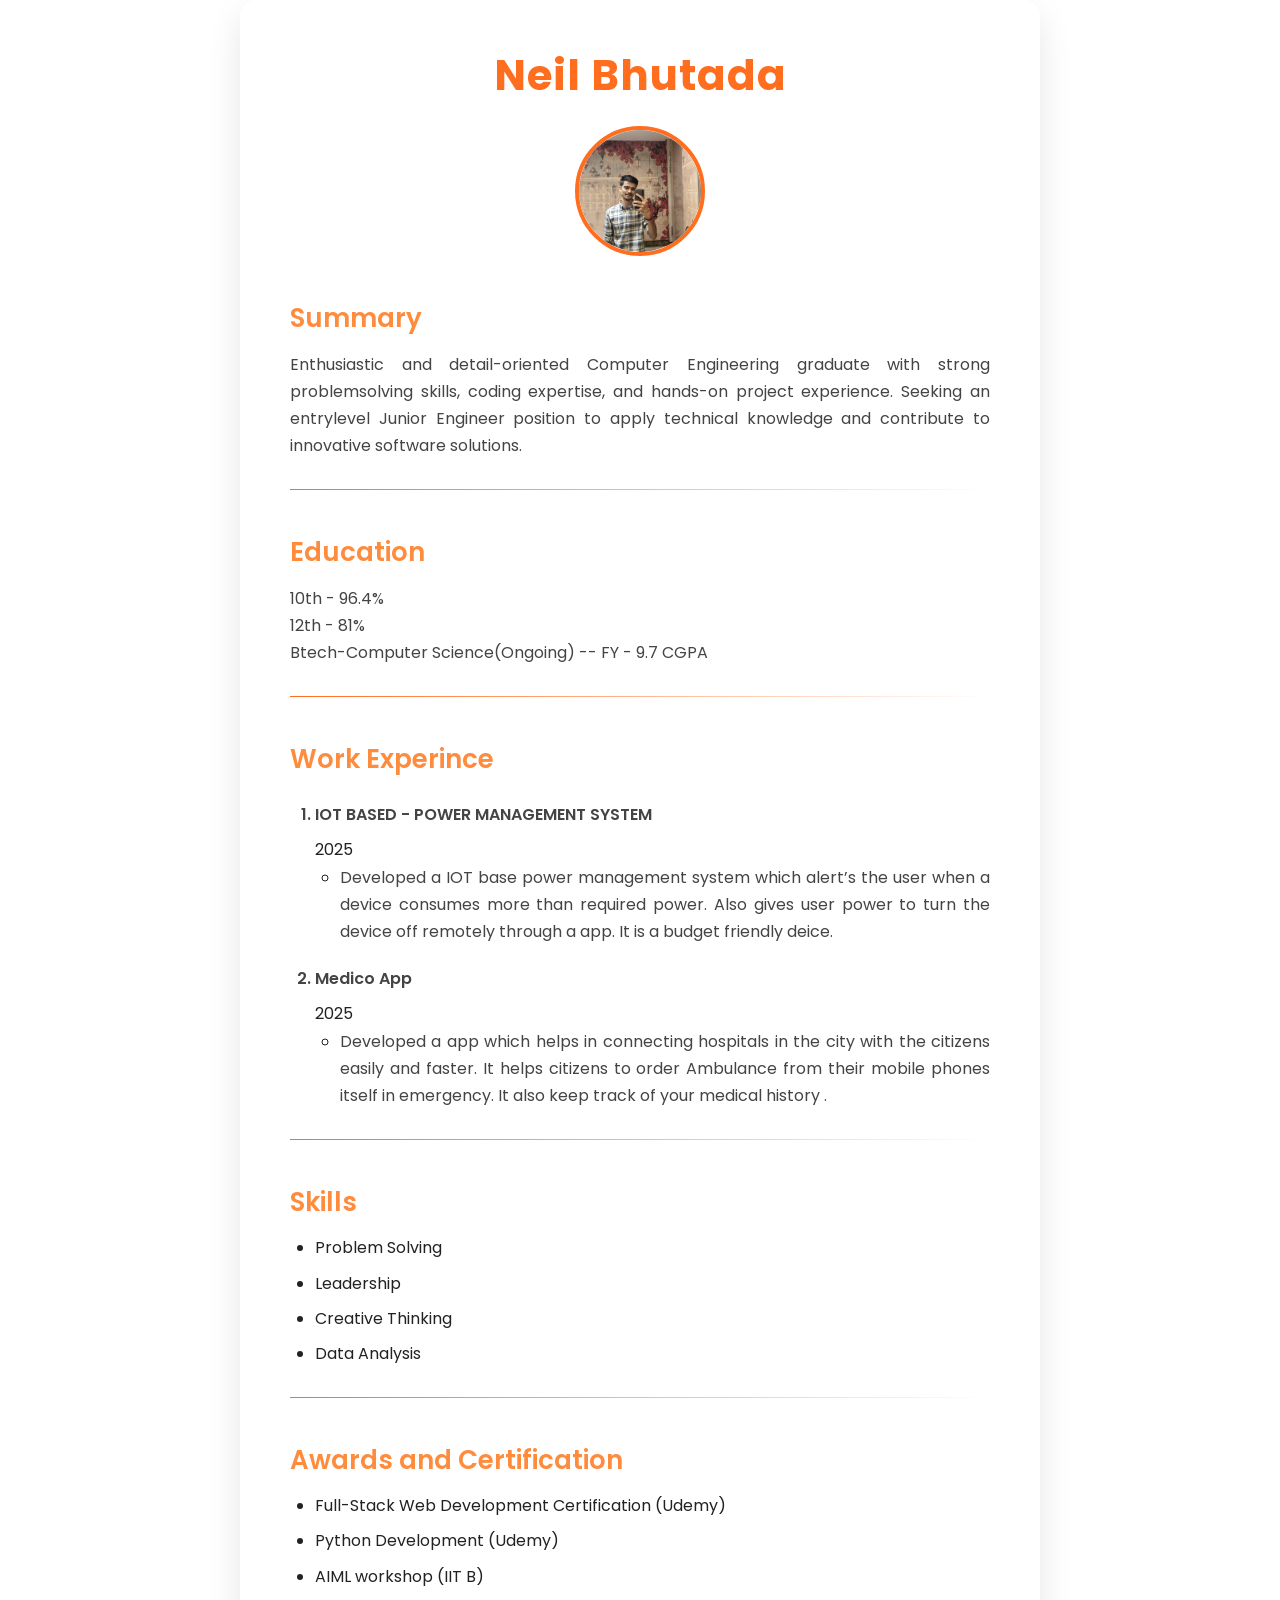
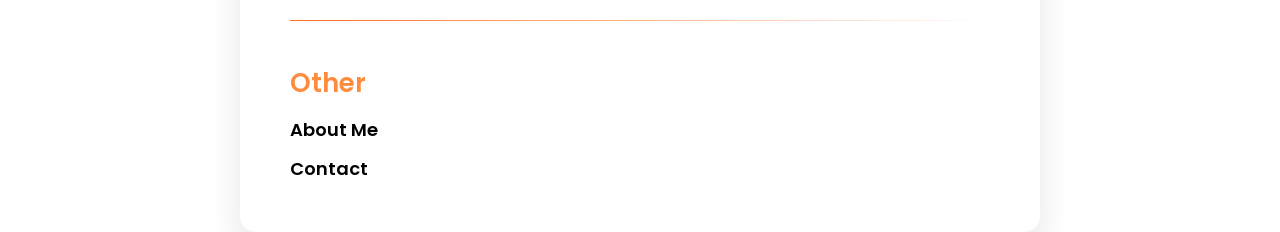
<file: index.html>
<!DOCTYPE html>
<html lang="en">
<head>
    <meta charset="UTF-8">
    <meta name="viewport" content="width=device-width, initial-scale=1.0">
    <title>My Resume</title>
    <link rel="stylesheet" href="style.css">
    <link rel="preconnect" href="https://fonts.googleapis.com">
<link rel="preconnect" href="https://fonts.gstatic.com" crossorigin>
<link href="https://fonts.googleapis.com/css2?family=Caveat:wght@400..700&family=Libre+Baskerville:ital,wght@0,400;0,700;1,400&family=Momo+Signature&family=Oswald:wght@200..700&family=Poppins:ital,wght@0,100;0,200;0,300;0,400;0,500;0,600;0,700;0,800;0,900;1,100;1,200;1,300;1,400;1,500;1,600;1,700;1,800;1,900&family=Roboto+Condensed:ital,wght@0,100..900;1,100..900&display=swap" rel="stylesheet">
</head>
<body>
    <h1>Neil Bhutada</h1>
    <img src="./neil.jpeg" height="100" alt="Photo of neil bhutada" />
    <h2 class="sub-title">Summary</h2>
    <p class="main">Enthusiastic and detail-oriented Computer Engineering graduate with strong problemsolving skills, coding expertise, and hands-on project experience. Seeking an entrylevel Junior Engineer position to apply technical knowledge and contribute to innovative software solutions.
</p>
    <hr />
    <H2 class="sub-title">Education</H2>
    <p class="main">10th - 96.4%<br />
        12th - 81%<br />
        Btech-Computer Science(Ongoing) -- FY - 9.7 CGPA
    </p>
    <hr/>
    <h2 class="sub-title">Work Experince</h2>
    <ol>
        <h3><li>IOT BASED - POWER MANAGEMENT SYSTEM</li></h3>
        <p>2025</p>
        <ul>
            <li><p class="main">Developed a IOT base power management system which alert’s the user when a device consumes more than required power. Also gives user power to turn the device off remotely through a app. It is a budget friendly deice. 

            </p></li>
        </ul>
        <h3><li>Medico App</li></h3>
        <p>2025</p>
        <ul>
            <li><p class="main">Developed a app which helps in connecting hospitals in the city with the citizens easily and faster. It helps citizens to order Ambulance from their mobile phones itself in emergency. It also keep track of your medical history .

            </p></li>
        </ul>

    </ol>
    <hr />
    <h2 class="sub-title">Skills</h2>
    <ul>
        <li>Problem Solving</li>
        <li>Leadership</li>
        <li>Creative Thinking</li>
        <li>Data Analysis</li>
        
    </ul>
    <hr />
    <h2 class="sub-title">Awards and Certification</h2>
    <ul>
        <li>Full-Stack Web Development Certification (Udemy)
</li>
        <li>Python Development (Udemy)</li>
        <li>AIML workshop (IIT B)</li>
    </ul>

    <hr />
    <h2 class="sub-title">Other</h2>
    <div>
        <a href="./about.html"><style>
            a{
                color: black;
            }
        </style>About Me</a><br />
        <a href="./contact.html">Contact</a>
    
    </div>
    
</body>
</html>
</file>
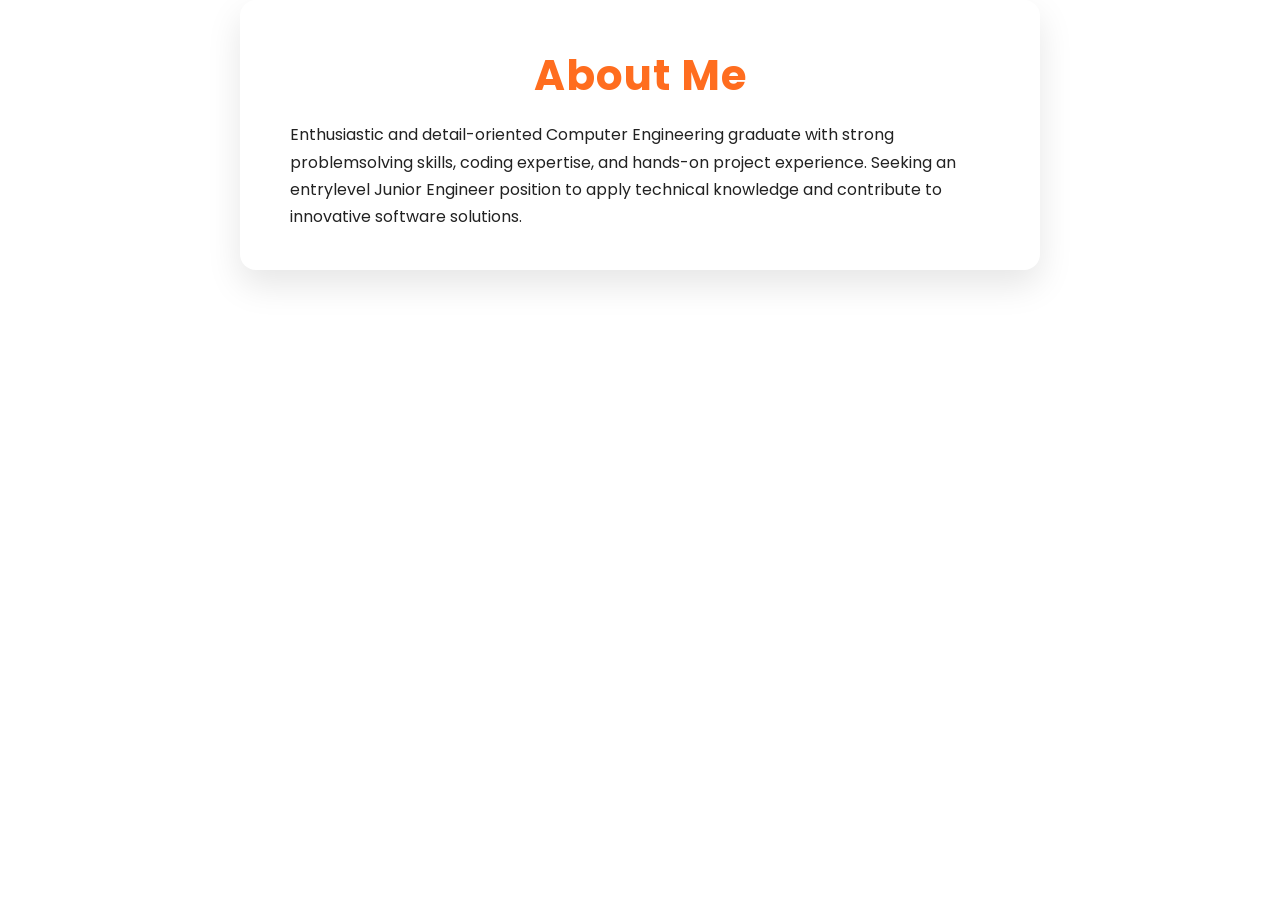
<file: about.html>
<!DOCTYPE html>
<html lang="en">
<head>
    <meta charset="UTF-8">
    <meta name="viewport" content="width=device-width, initial-scale=1.0">
    <title>Document</title>
    <link rel="stylesheet" href="style.css">
    <link rel="preconnect" href="https://fonts.googleapis.com">
<link rel="preconnect" href="https://fonts.gstatic.com" crossorigin>
<link href="https://fonts.googleapis.com/css2?family=Caveat:wght@400..700&family=Libre+Baskerville:ital,wght@0,400;0,700;1,400&family=Momo+Signature&family=Oswald:wght@200..700&family=Poppins:ital,wght@0,100;0,200;0,300;0,400;0,500;0,600;0,700;0,800;0,900;1,100;1,200;1,300;1,400;1,500;1,600;1,700;1,800;1,900&family=Roboto+Condensed:ital,wght@0,100..900;1,100..900&display=swap" rel="stylesheet">
</head>
<body>
    <h1>About Me</h1>
<p>Enthusiastic and detail-oriented Computer Engineering graduate with strong problemsolving skills, coding expertise, and hands-on project experience. Seeking an entrylevel Junior Engineer position to apply technical knowledge and contribute to innovative software solutions.
</p>

</body>
</html>
</file>
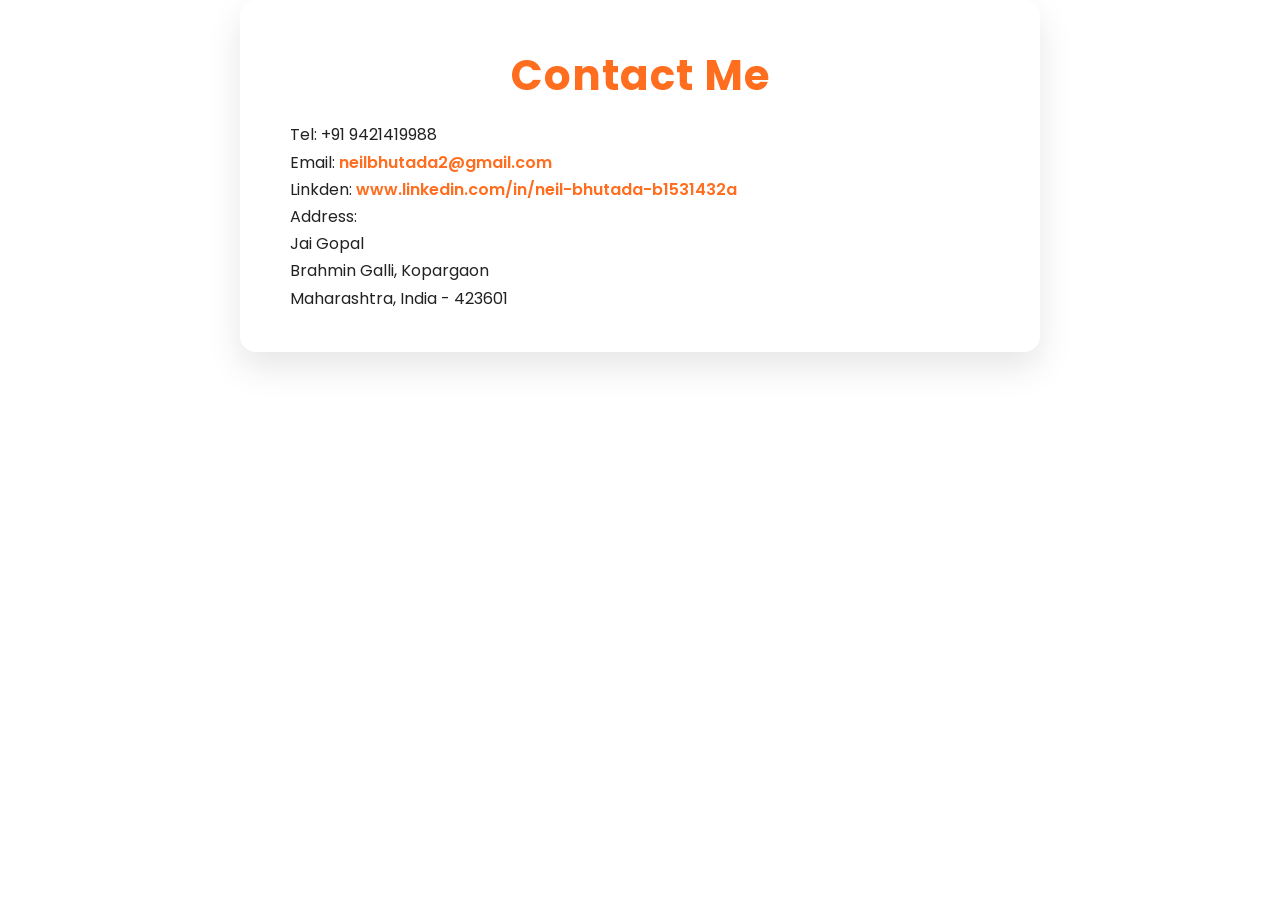
<file: contact.html>
<!DOCTYPE html>
<html lang="en">
<head>
  <meta charset="UTF-8">
  <meta name="viewport" content="width=device-width, initial-scale=1.0">
  <title>Contact</title>
  <link rel="stylesheet" href="style.css">
    <link rel="preconnect" href="https://fonts.googleapis.com">
<link rel="preconnect" href="https://fonts.gstatic.com" crossorigin>
<link href="https://fonts.googleapis.com/css2?family=Caveat:wght@400..700&family=Libre+Baskerville:ital,wght@0,400;0,700;1,400&family=Momo+Signature&family=Oswald:wght@200..700&family=Poppins:ital,wght@0,100;0,200;0,300;0,400;0,500;0,600;0,700;0,800;0,900;1,100;1,200;1,300;1,400;1,500;1,600;1,700;1,800;1,900&family=Roboto+Condensed:ital,wght@0,100..900;1,100..900&display=swap" rel="stylesheet">
</head>
<body>
<h1>Contact Me</h1>
<p>Tel: +91 9421419988</p>
<p>Email: <a href="neilbhutada2@gmail.com">neilbhutada2@gmail.com</a></p>
<p>Linkden: <a href="www.linkedin.com/in/neil-bhutada-b1531432a">www.linkedin.com/in/neil-bhutada-b1531432a</a>
</p>
<p>Address:</p>
<p>
  Jai Gopal<br />
  Brahmin Galli, Kopargaon<br />
  Maharashtra, India - 423601<br />
</p>
  
</body>
</html>
</file>
<file: style.css>
/* h1{
    text-align: center;
    background-color: #8FABD4;
    font-family: "Oswald", sans-serif;
    font-optical-sizing: auto;
    font-weight: 500;
    font-style: normal;
    
}
html{
    background-color: #EFECE3;
}
img{
    margin-left: 47%;
    border: 2px solid #4A70A9;
  
  display: block; 
  margin-left: auto; 
  margin-right: auto; 

    
}

.sub-title{
    text-align: center;
    background-color: #4A70A9;
    font-family: "Roboto Condensed", sans-serif;
  font-optical-sizing: auto;
  font-weight: 400;
  font-style: normal;
    font-weight: 500;
    font-style: normal;

}
p{
    font-family: "Libre Baskerville", serif;
  font-weight: 400;


}
div{
    border: 2px solid #4A70A9;
    background-color: aliceblue;
    color: azure;
}
 */

 /* ========== GLOBAL RESET ========== */
* {
  margin: 0;
  padding: 0;
  box-sizing: border-box;
}

body {
  font-family: "Poppins", sans-serif;
  background-color: #f7f7f7;
  color: #222;
  padding: 40px 20px;
  line-height: 1.7;
}

/* ====== MAIN CONTAINER ====== */
body {
  max-width: 800px;
  margin: auto;
  background: white;
  padding: 40px 50px;
  border-radius: 16px;
  box-shadow: 0 15px 35px rgba(0,0,0,0.1);
}

/* ====== HEADINGS ====== */
h1 {
  font-size: 42px;
  font-weight: 700;
  color: #ff6d1f;
  text-align: center;
  letter-spacing: 1px;
  margin-bottom: 10px;
}

.sub-title {
  font-size: 26px;
  color: #ff8b3d;
  margin-top: 40px;
  margin-bottom: 10px;
  font-weight: 600;
}

h3 {
  color: #444;
  font-weight: 600;
}

/* ===== PARAGRAPH STYLING ===== */
.main {
  margin-bottom: 10px;
  font-size: 16px;
  color: #444;
  text-align: justify;
}

/* ====== IMAGE STYLE ====== */
img {
  display: block;
  margin: 15px auto 25px;
  border-radius: 50%;
  border: 4px solid #ff6d1f;
  width: 130px;
  height: 130px;
  object-fit: cover;
}

/* ====== HR LINE ====== */
hr {
  margin: 30px 0;
  border: 0;
  height: 1px;
  background: linear-gradient(to right, #ff6d1f, transparent);
}

/* ====== LISTS ====== */
ul, ol {
  margin-left: 25px;
  margin-bottom: 20px;
}

li {
  margin-bottom: 8px;
  font-size: 16px;
}

ol > h3 {
  margin-top: 20px;
}

/* ====== LINKS ====== */
a {
  color: #ff6d1f;
  font-weight: 600;
  text-decoration: none;
  transition: 0.3s ease;
}

a:hover {
  color: #d9550b;
}

/* ===== FOOTER LINKS SECTION ===== */
div a {
  font-size: 18px;
  display: inline-block;
  margin-bottom: 8px;
}
</file>
